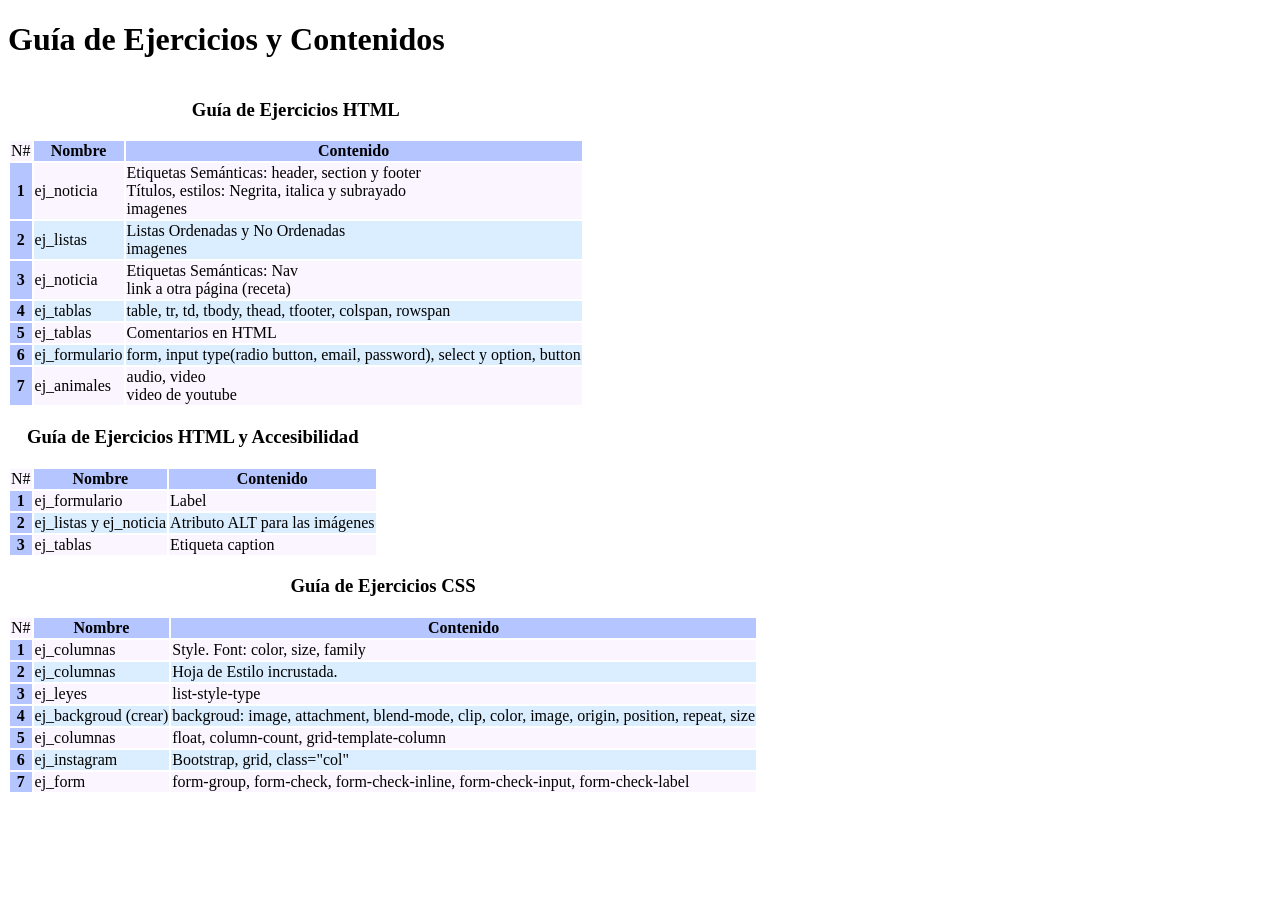
<file: index.html>
<!DOCTYPE html>
<html lang="es">
<head>
    <meta charset="UTF-8">
    <title>Guía de Ejercicios y Contenidos</title>
    <style>
        body{font-family: Calibri; align-self: center}
        table th {background-color: #b4c5ff; }

        table tr:nth-child(odd) {background-color: #faf5ff;}

        table tr:nth-child(even) {background-color: #dbeeff;}
    </style>
</head>
<body>
<h1>Guía de Ejercicios y Contenidos</h1>
<table>
    <caption><h3>Guía de Ejercicios HTML</h3></caption>
    <thead>
    <tr>
        <td>N#</td>
        <th>Nombre</th>
        <th>Contenido</th>
    </tr>
    </thead>
    <tbody>
    <tr>
        <th>1</th>
        <td>ej_noticia</td>
        <td>Etiquetas Semánticas: header, section y footer
            <br> Títulos, estilos: Negrita, italica y subrayado <br> imagenes </td>
    </tr>
    <tr>
        <th>2</th>
        <td>ej_listas</td>
        <td>Listas Ordenadas y No Ordenadas <br> imagenes</td>
    </tr>
    <tr>
        <th>3</th>
        <td>ej_noticia</td>
        <td>Etiquetas Semánticas: Nav <br> link a otra página (receta)</td>
    </tr>
    <tr>
        <th>4</th>
        <td>ej_tablas</td>
        <td>table, tr, td, tbody, thead, tfooter, colspan, rowspan</td>
    </tr>
    <tr>
        <th>5</th>
        <td>ej_tablas</td>
        <td>Comentarios en HTML</td>
    </tr>
    <tr>
        <th>6</th>
        <td>ej_formulario</td>
        <td>form, input type(radio button, email, password), select y option, button</td>
    </tr>

    <tr>
        <th>7</th>
        <td>ej_animales</td>
        <td>audio, video <br>
        video de youtube</td>
    </tr>
    </tbody>
</table>

<table>
    <caption><h3>Guía de Ejercicios HTML y Accesibilidad</h3></caption>
    <thead>
    <tr>
        <td>N#</td>
        <th>Nombre</th>
        <th>Contenido</th>
    </tr>
    </thead>
    <tbody>
    <tr>
        <th>1</th>
        <td>ej_formulario</td>
        <td>Label</td>
    </tr>
    <tr>
        <th>2</th>
        <td>ej_listas y ej_noticia</td>
        <td>Atributo ALT para las imágenes</td>
    </tr>
    <tr>
        <th>3</th>
        <td>ej_tablas</td>
        <td>Etiqueta caption</td>
    </tr>
    </tbody>
</table>

<table>
    <caption><h3>Guía de Ejercicios CSS</h3></caption>
    <thead>
    <tr>
        <td>N#</td>
        <th>Nombre</th>
        <th>Contenido</th>
    </tr>
    </thead>
    <tbody>
    <tr>
        <th>1</th>
        <td>ej_columnas</td>
        <td>Style. Font: color, size, family</td>
    </tr>
    <tr>
        <th>2</th>
        <td>ej_columnas</td>
        <td>Hoja de Estilo incrustada.</td>
    </tr>
    <tr>
        <th>3</th>
        <td>ej_leyes</td>
        <td>list-style-type</td>
    </tr>
    <tr>
        <th>4</th>
        <td>ej_backgroud (crear)</td>
        <td>backgroud: image, attachment, blend-mode, clip, color, image, origin, position, repeat, size</td>
    </tr>
    <tr>
        <th>5</th>
        <td>ej_columnas</td>
        <td>float, column-count, grid-template-column</td>
    </tr>
    <tr>
        <th>6</th>
        <td>ej_instagram</td>
        <td>Bootstrap, grid, class="col"</td>
    </tr>

    <tr>
        <th>7</th>
        <td>ej_form</td>
        <td>form-group, form-check, form-check-inline, form-check-input, form-check-label</td>
    </tr>
    </tbody>
</table>
</body>
</html>
</file>
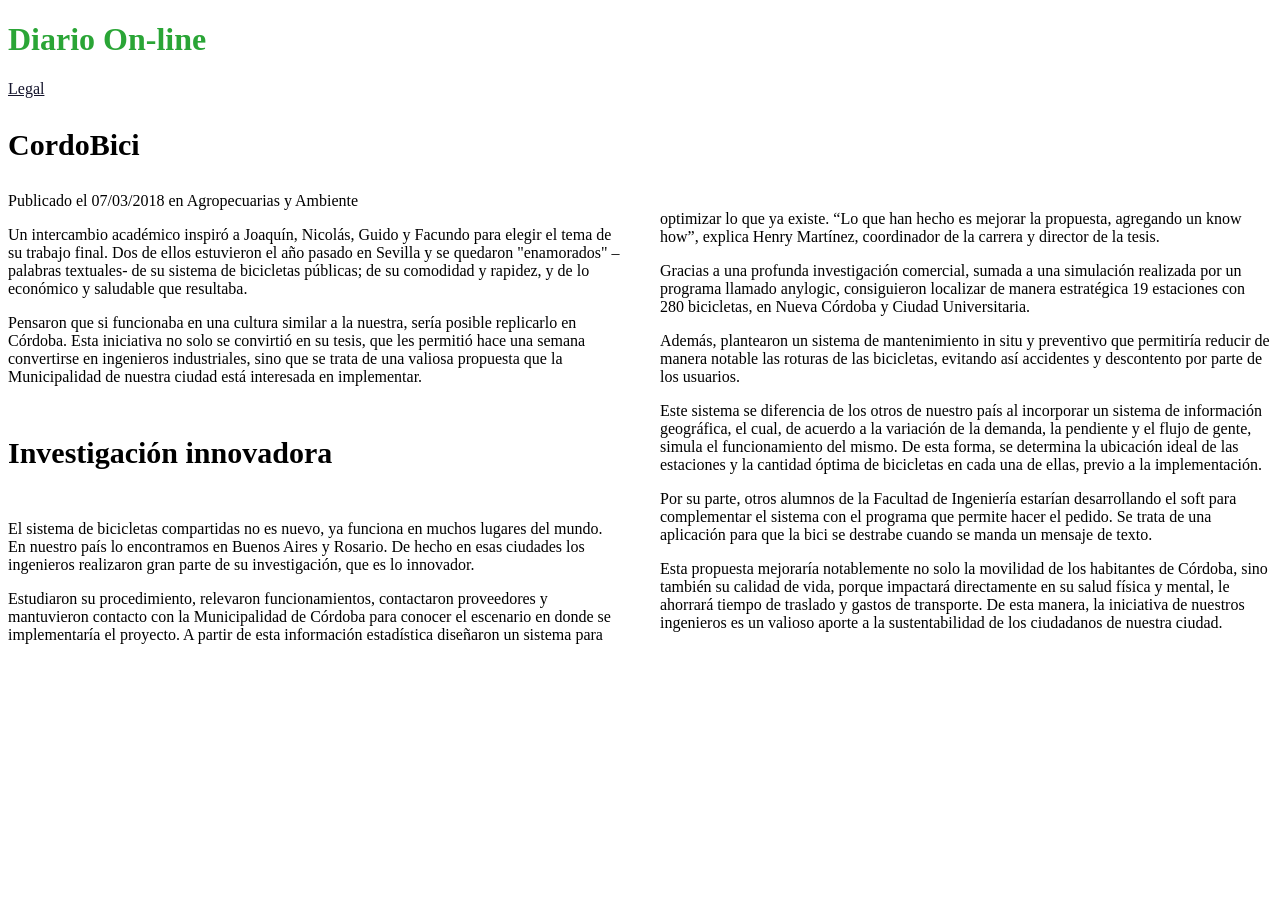
<file: Ejercicios-CSS/ej_columnas.html>
<!DOCTYPE html>
<html lang="es">
<head>
    <meta charset="UTF-8">
    <title>Ejercicio Columnas</title>

    <style>
        #tituloPrincipal{
            color: rgb(42, 165, 54);
        }
        .tituloNoticia{
            font-size: 30px;
        }
        body{
            font-family: tahoma;
        }
        a:link, a:visited{
            color: rgb(19, 19, 43);
        }
        a:hover{
            font-size: 1.4em;
        }
        a.active{
            font-weight: bold;
        }
        a{
            transition: color 1s linear 0.2s;
        }
        article{
            column-count: 2;
            column-gap: 40px;
        }
    </style>
</head>

<body>
<!--Cree los estilos CSS necesarios para que el texto se visualice en 2 columnas-->
<header>
    <h1 id="tituloPrincipal">Diario On-line</h1>
</header>
<a href="ej_leyes.html" target="_blank">Legal</a>
<section>
    <h3 class="tituloNoticia">CordoBici</h3>
    Publicado el 07/03/2018 en Agropecuarias y Ambiente
    <article>
        <div>
            <p>
                Un intercambio académico inspiró a Joaquín, Nicolás, Guido y Facundo para elegir el tema de su trabajo final.
                Dos de ellos estuvieron el año pasado en Sevilla y se quedaron "enamorados" –palabras textuales- de su
                sistema de bicicletas públicas; de su comodidad y rapidez, y de lo económico y saludable que resultaba.
            </p>

            <p>
                Pensaron que si funcionaba en una cultura similar a la nuestra, sería posible replicarlo en Córdoba.
                Esta iniciativa no solo se convirtió en su tesis, que les permitió hace una semana convertirse en ingenieros
                industriales, sino que se trata de una valiosa propuesta que la Municipalidad de nuestra ciudad está
                interesada en implementar.
            </p>

            <h5 class="tituloNoticia">Investigación innovadora</h5>

            <p>
                El sistema de bicicletas compartidas no es nuevo, ya funciona en muchos lugares del mundo. En nuestro país
                lo encontramos en Buenos Aires y Rosario. De hecho en esas ciudades los ingenieros realizaron gran parte de
                su investigación, que es lo innovador.
            </p>

            <p>
                Estudiaron su procedimiento, relevaron funcionamientos, contactaron proveedores y mantuvieron contacto con
                la Municipalidad de Córdoba para conocer el escenario en donde se implementaría el proyecto.  A partir de
                esta información estadística diseñaron un sistema para optimizar lo que ya existe. “Lo que han hecho es
                mejorar la propuesta, agregando un know how”, explica Henry Martínez, coordinador de la carrera y director
                de la tesis.
            </p>
        </div>
        <div class="grid-item">
            <p>
                Gracias a una profunda investigación comercial, sumada a una simulación realizada por un programa llamado
                anylogic, consiguieron localizar de manera estratégica 19 estaciones con 280 bicicletas, en Nueva Córdoba y
                Ciudad Universitaria.
            </p>

            <p>
                Además, plantearon un sistema de mantenimiento in situ y preventivo que permitiría reducir de manera notable
                las roturas de las bicicletas, evitando así accidentes y descontento por parte de los usuarios.
            </p>

            <p>
                Este sistema se diferencia de los otros de nuestro país al incorporar un sistema de información geográfica,
                el cual, de acuerdo a la variación de la demanda, la pendiente y el flujo de gente, simula el funcionamiento
                del mismo. De esta forma, se determina la ubicación ideal de las estaciones y la cantidad óptima de
                bicicletas en cada una de ellas, previo a la implementación.
            </p>

            <p>
                Por su parte, otros alumnos de la Facultad de Ingeniería estarían desarrollando el soft para complementar
                el sistema con el programa que permite hacer el pedido.  Se trata de una aplicación para que la bici se
                destrabe cuando se manda un mensaje de texto.
            </p>

            <p>
                Esta propuesta mejoraría notablemente no solo la movilidad de los habitantes de Córdoba, sino también su
                calidad de vida, porque impactará directamente en su salud física y mental, le ahorrará tiempo de traslado
                y gastos de transporte. De esta manera, la iniciativa de nuestros ingenieros es un valioso aporte a la
                sustentabilidad de los ciudadanos de nuestra ciudad.
            </p>
        </div>
    </article>
</section>

</body>
</html>
</file>
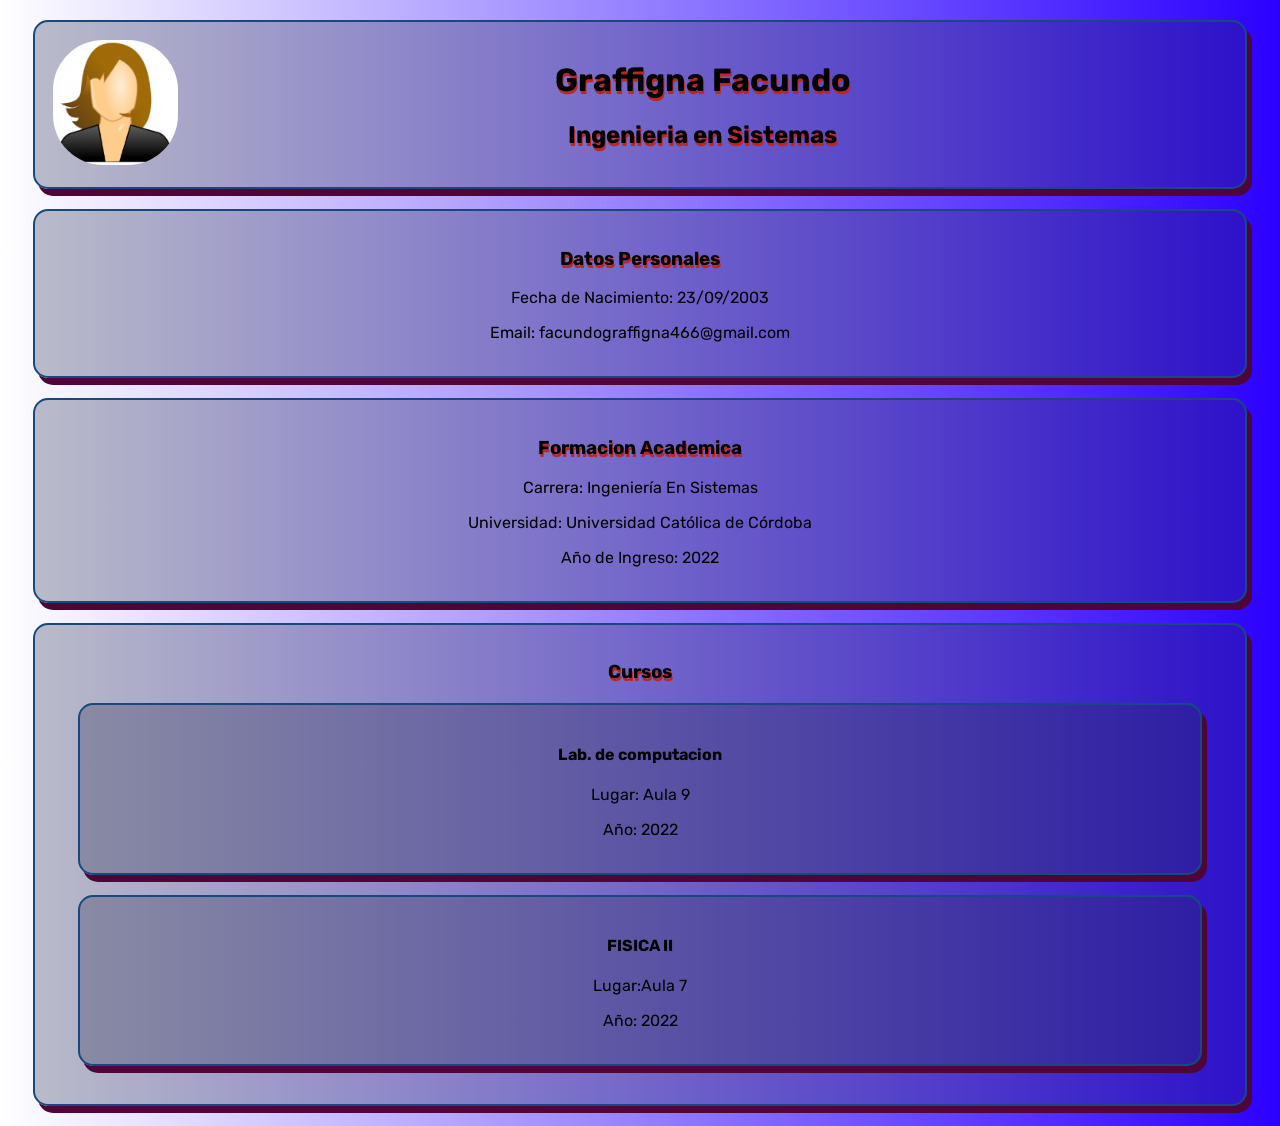
<file: Ejercicios-CSS/ej_cv.html>
<!DOCTYPE html>
<html lang="es">
<head>
    <meta charset="UTF-8">
    <title>CV Nombre Apellido</title>
    <link rel="preconnect" href="https://fonts.googleapis.com">
    <link rel="preconnect" href="https://fonts.gstatic.com" crossorigin>
    <link href="https://fonts.googleapis.com/css2?family=Rubik&display=swap" rel="stylesheet">
    <link rel="shortcut icon" href="imagenes/satoshito89_03.png">
    <link rel="stylesheet" href="styleCV.css" type="text/css">
</head>
<body class="cuerpoPagina">

<div>
    <img src="imagenes/icono_usuario.jpg" id="foto">
    <h1>Graffigna Facundo</h1>
    <h2>Ingenieria en Sistemas</h2>
</div>

<div>
    <h3>Datos Personales</h3>
    <p><span>Fecha de Nacimiento:</span> 23/09/2003</p>
    <p><span>Email:</span> facundograffigna466@gmail.com</p>
</div>

<div>
    <h3>Formacion Academica</h3>
    <p><span>Carrera:</span> Ingeniería En Sistemas</p>
    <p><span>Universidad:</span> Universidad Católica de Córdoba</p>
    <p><span>Año de Ingreso:</span> 2022</p>
</div>

<div>
    <h3>Cursos</h3>

    <div>
        <h4>Lab. de computacion</h4>
        <p><span>Lugar:</span> Aula 9</p>
        <p><span>Año:</span> 2022 </p>
    </div>

    <div>
        <h4>FISICA II</h4>
        <p><span>Lugar:</span>Aula 7</p>
        <p><span>Año:</span> 2022</p>
    </div>
</div>
</body>
</html>
</file>
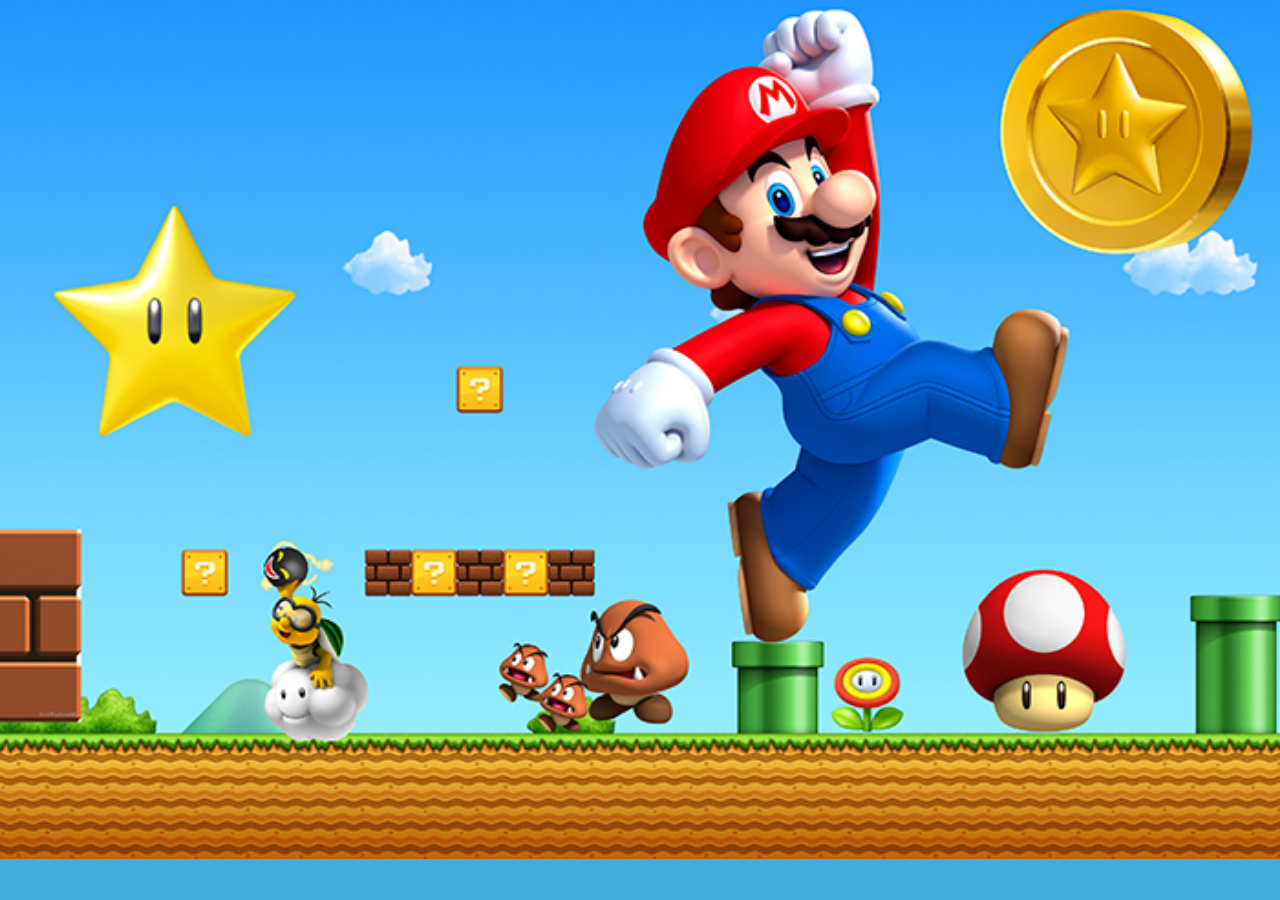
<file: Ejercicios-CSS/ej_fondo.html>
<!DOCTYPE html>
<html lang="es">
<head>
    <meta charset="UTF-8">
    <title>MARIO BROS</title>
    <style>
        body{
            background-color: rgb(63, 173, 224);
            background-image: url("imagenes/fondo_mario.jpg");
            background-repeat: no-repeat;
            background-size: cover;
            background-attachment: scroll;
        }
    </style>
</head>
<body>
    
</body>
</html>
</file>
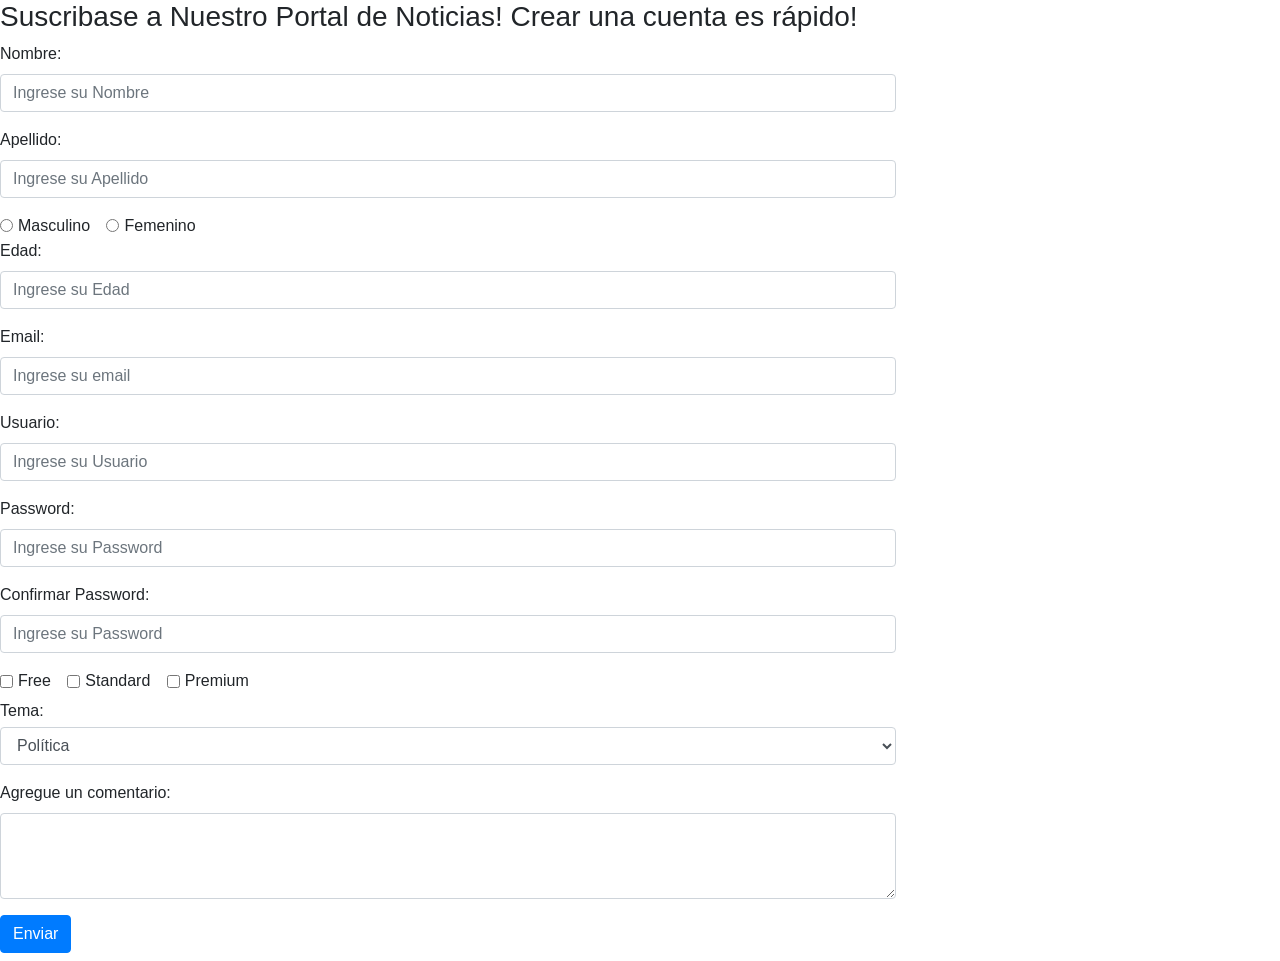
<file: Ejercicios-CSS/ej_formulario.html>
<!DOCTYPE html>
<html lang="es">
<head>
    <meta charset="UTF-8">
    <title>Ejercicio Formulario</title>
    <link rel="stylesheet" href="https://stackpath.bootstrapcdn.com/bootstrap/4.1.3/css/bootstrap.min.css" integrity="sha384-MCw98/SFnGE8fJT3GXwEOngsV7Zt27NXFoaoApmYm81iuXoPkFOJwJ8ERdknLPMO" crossorigin="anonymous">

    <script src="https://code.jquery.com/jquery-3.3.1.slim.min.js" integrity="sha384-q8i/X+965DzO0rT7abK41JStQIAqVgRVzpbzo5smXKp4YfRvH+8abtTE1Pi6jizo" crossorigin="anonymous"></script>
    <script src="https://cdnjs.cloudflare.com/ajax/libs/popper.js/1.14.3/umd/popper.min.js" integrity="sha384-ZMP7rVo3mIykV+2+9J3UJ46jBk0WLaUAdn689aCwoqbBJiSnjAK/l8WvCWPIPm49" crossorigin="anonymous"></script>
    <script src="https://stackpath.bootstrapcdn.com/bootstrap/4.1.3/js/bootstrap.min.js" integrity="sha384-ChfqqxuZUCnJSK3+MXmPNIyE6ZbWh2IMqE241rYiqJxyMiZ6OW/JmZQ5stwEULTy" crossorigin="anonymous"></script>

    <style>
        form{
            width: 70%;
        }
    </style>
</head>
<body>
<h3>Suscribase a Nuestro Portal de Noticias! Crear una cuenta es rápido!</h3>
<div>
    <form>
        <div class="form-group">
            <label for="input_nombre">Nombre:</label>
            <input type="text" class="form-control" id="input_nombre" aria-describedby="nombre" placeholder="Ingrese su Nombre">
        </div>
        <div class="form-group">
            <label for="input_apellido">Apellido:</label>
            <input type="text" class="form-control" id="input_apellido" aria-describedby="apellido" placeholder="Ingrese su Apellido">
        </div>

        <div class="form-check form-check-inline">
            <input class="form-check-input" type="radio" name="radioButton_sexo" id="sexoM" value="masculino">
            <label class="form-check-label" for="sexoM">Masculino</label>
        </div>
        <div class="form-check form-check-inline">
            <input class="form-check-input" type="radio" name="radioButton_sexo" id="sexoF" value="femenino">
            <label class="form-check-label" for="sexoF">Femenino</label>
        </div>

        <div class="form-group">
            <label for="input_edad">Edad:</label>
            <input type="text" class="form-control" id="input_edad" aria-describedby="edad" placeholder="Ingrese su Edad">
        </div>

        <div class="form-group">
            <label for="input_nombre">Email:</label>
            <input type="email" class="form-control" id="input_email" aria-describedby="email" placeholder="Ingrese su email">
        </div>

        <div class="form-group">
            <label for="input_usuario">Usuario:</label>
            <input type="text" class="form-control" id="input_usuario" aria-describedby="usuario" placeholder="Ingrese su Usuario">
        </div>
        <div class="form-group">
            <label for="input_password">Password:</label>
            <input type="password" class="form-control" id="input_password" aria-describedby="password" placeholder="Ingrese su Password">
        </div>
        <div class="form-group">
            <label for="input_conf-password">Confirmar Password:</label>
            <input type="password" class="form-control" id="input_conf-password" aria-describedby="confirmar password" placeholder="Ingrese su Password">
        </div>

        <div class="form-check form-check-inline">
            <input class="form-check-input" type="checkbox" id="chk_free" value="free">
            <label class="form-check-label" for="chk_free">Free</label>
        </div>
        <div class="form-check form-check-inline">
            <input class="form-check-input" type="checkbox" id="chk_standard" value="standard">
            <label class="form-check-label" for="chk_standard">Standard</label>
        </div>
        <div class="form-check form-check-inline">
            <input class="form-check-input" type="checkbox" id="chk_premium" value="premium">
            <label class="form-check-label" for="chk_premium">Premium</label>
        </div>

        <div class="form-group">
            <label class="my-1 mr-2" for="input_tema">Tema:</label>
            <select class="form-control" id="input_tema">
                <option>Política</option>
                <option>Negocios</option>
                <option>Tecnología</option>
                <option>Salud</option>
            </select>
        </div>

        <div class="form-group">
            <label for="textarea_comentario">Agregue un comentario:</label>
            <textarea class="form-control" id="textarea_comentario" rows="3"></textarea>
        </div>

        <button type="submit" class="btn btn-primary mb-2">Enviar</button>
    </form>
</div>
</body>
</html>
</file>
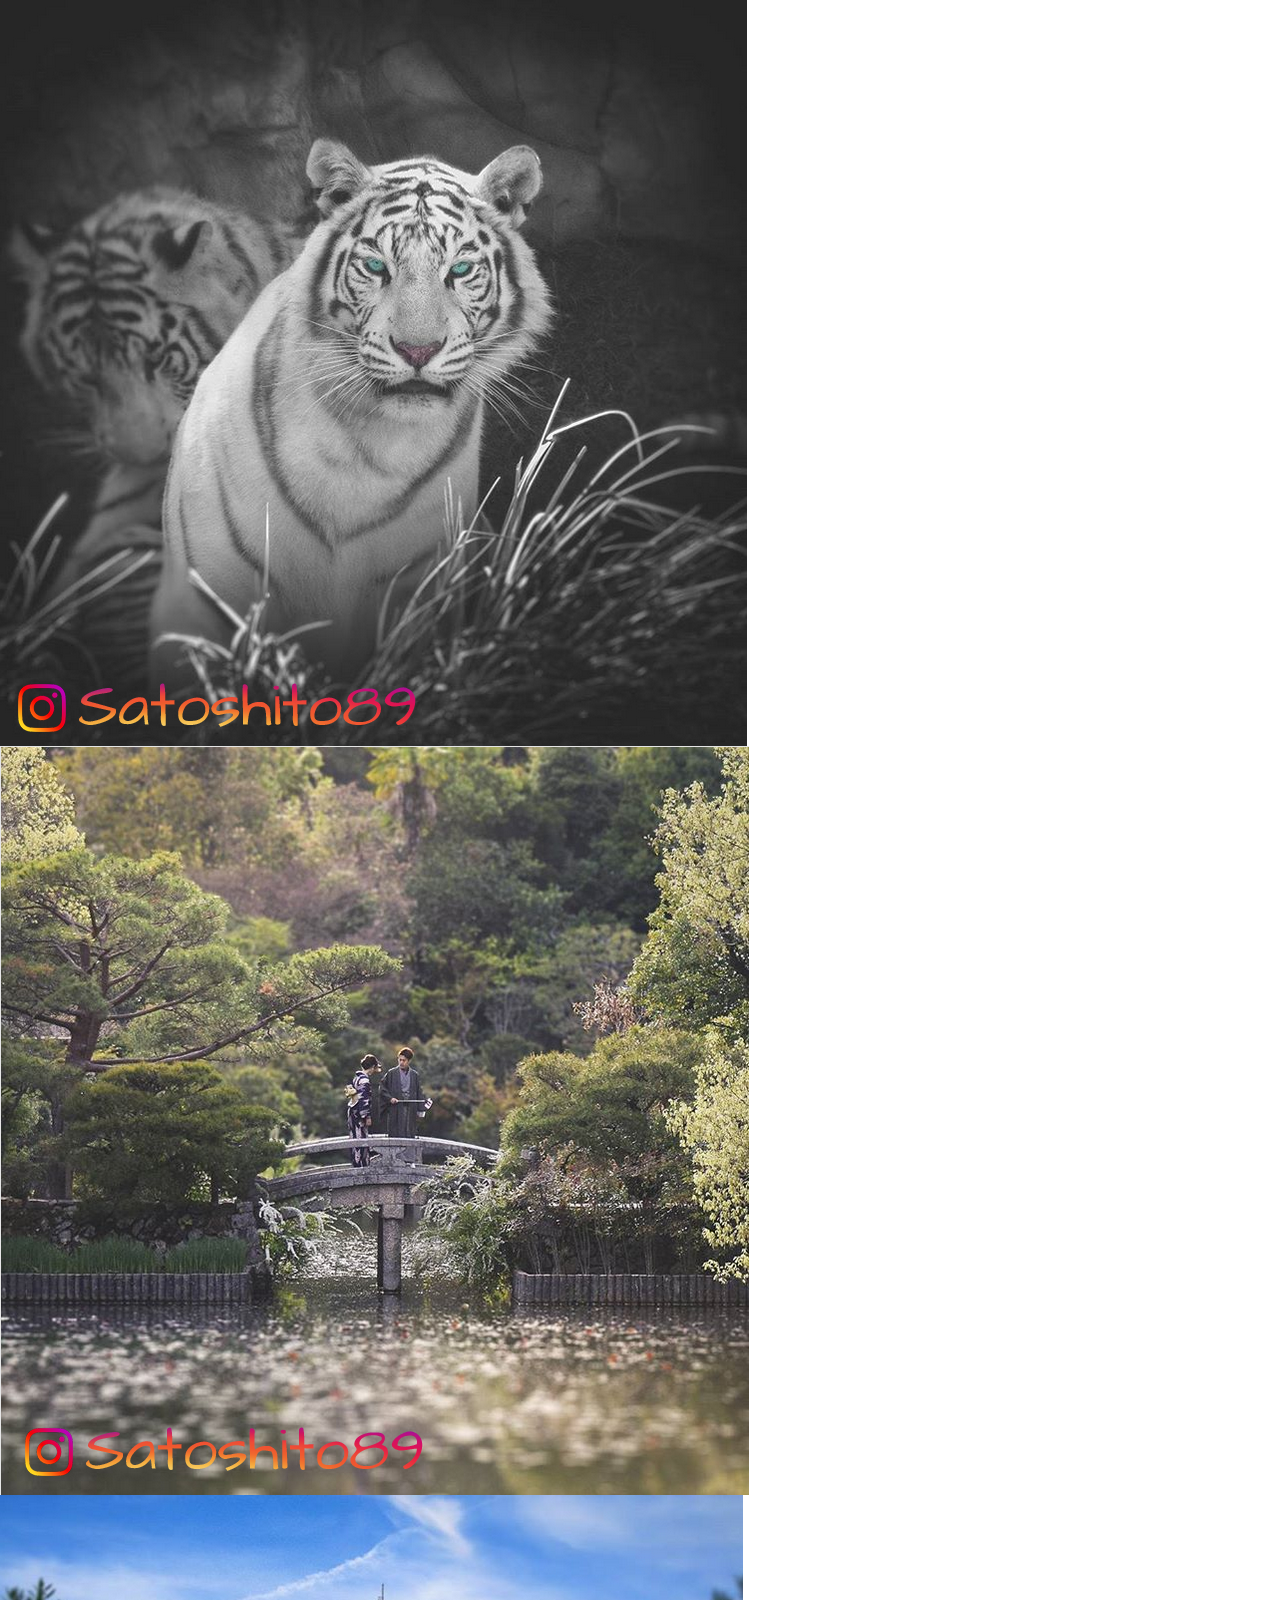
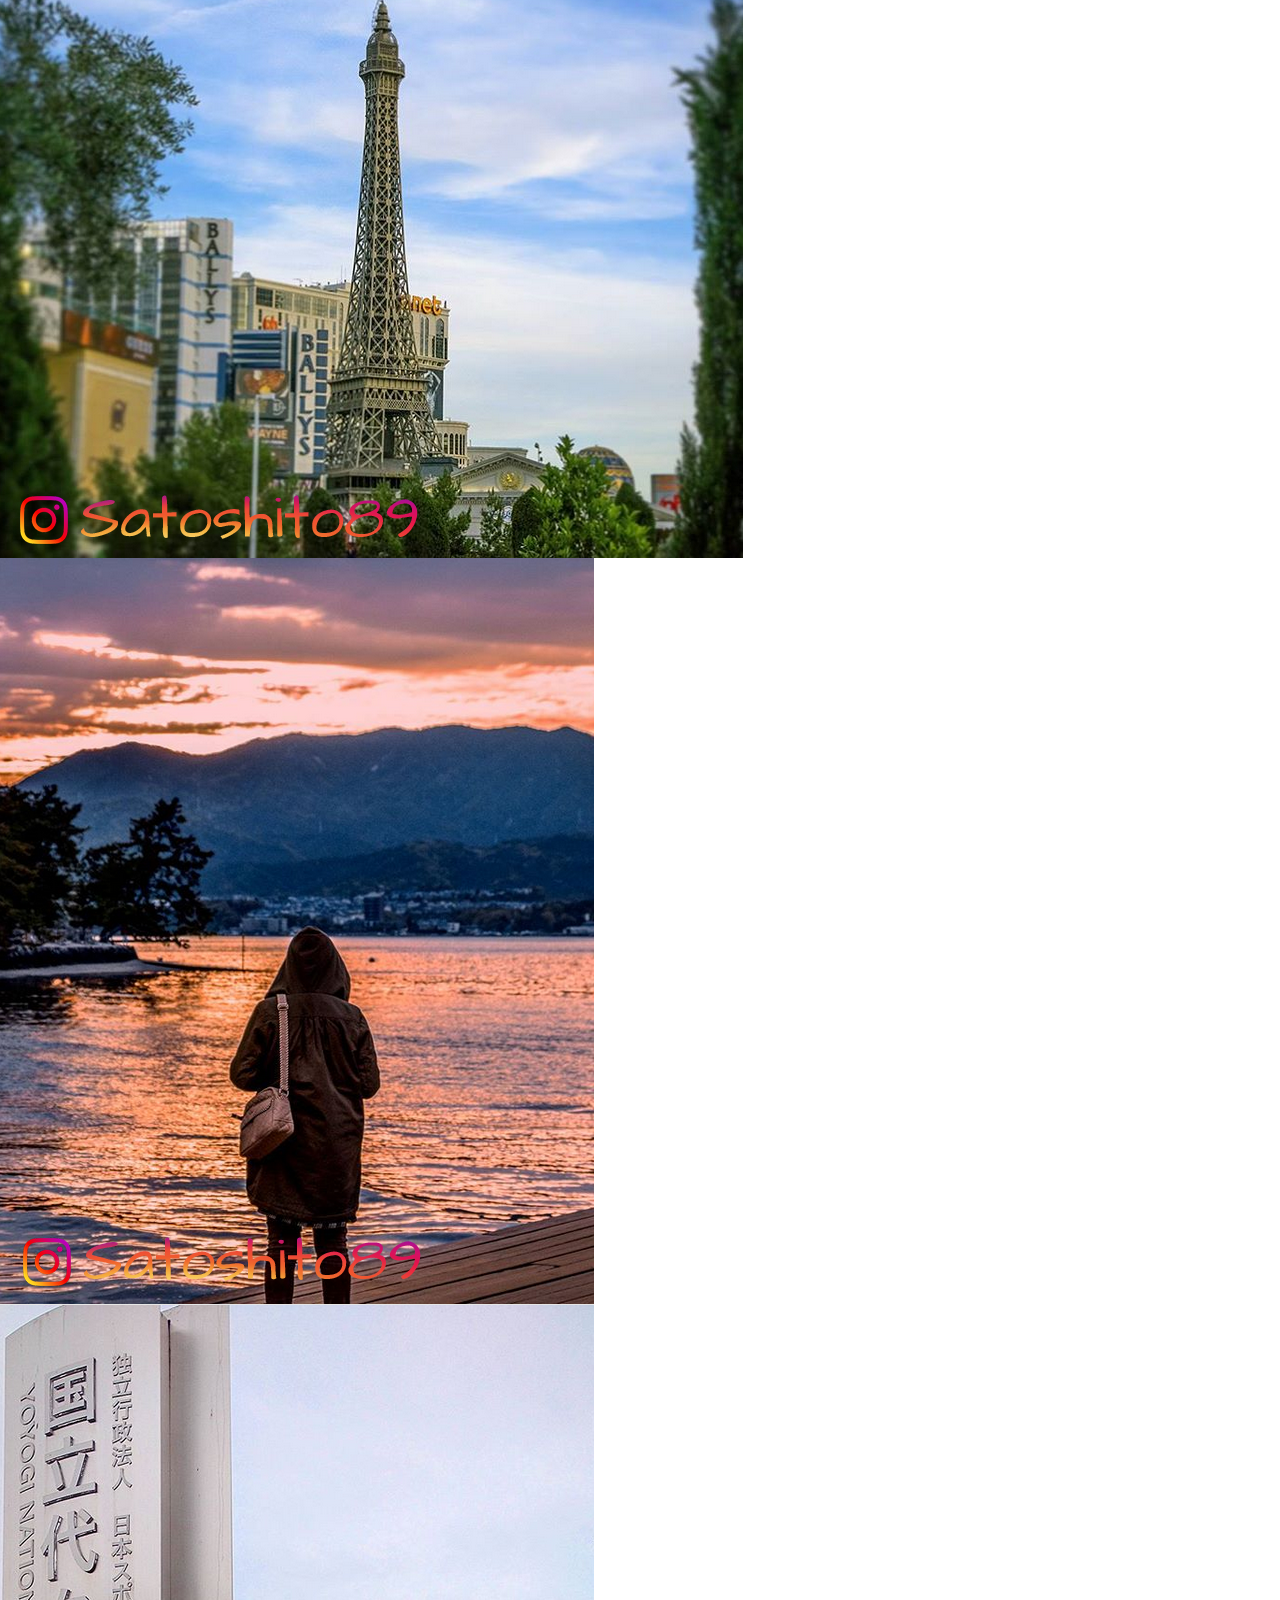
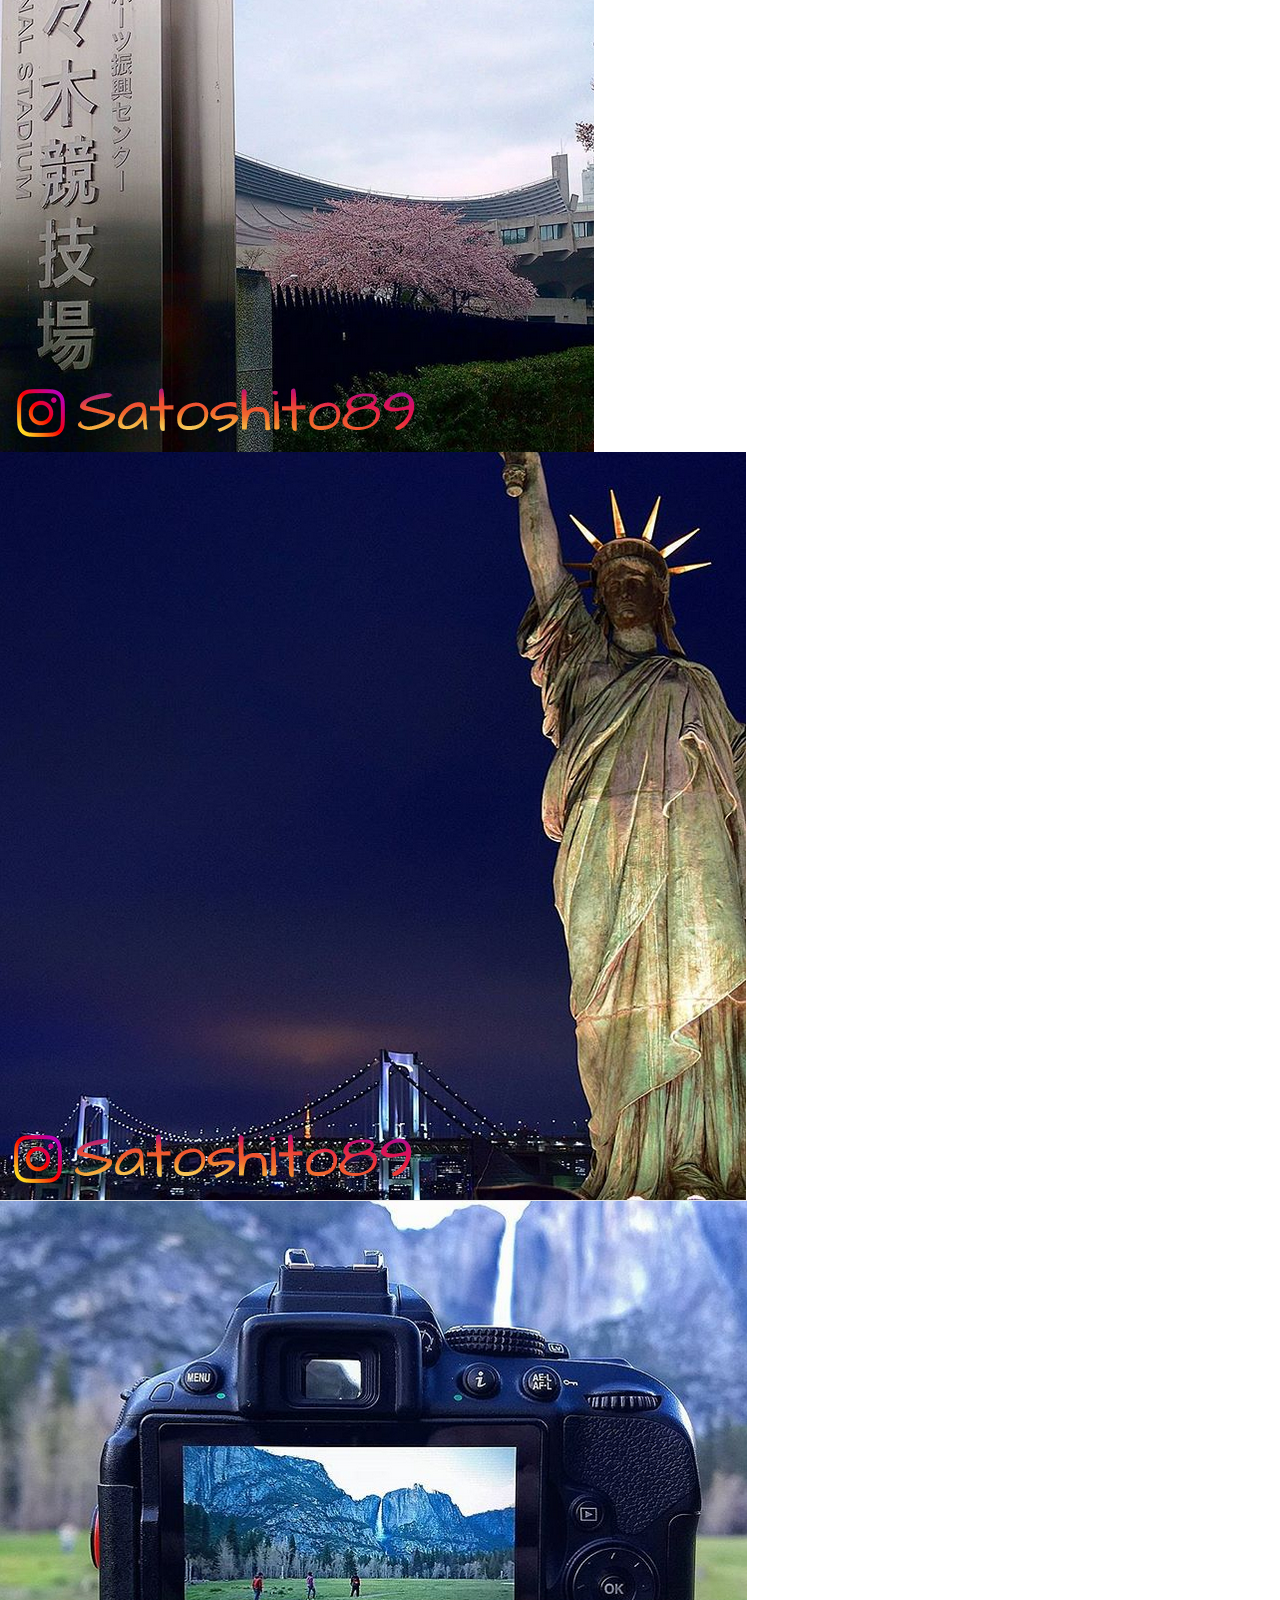
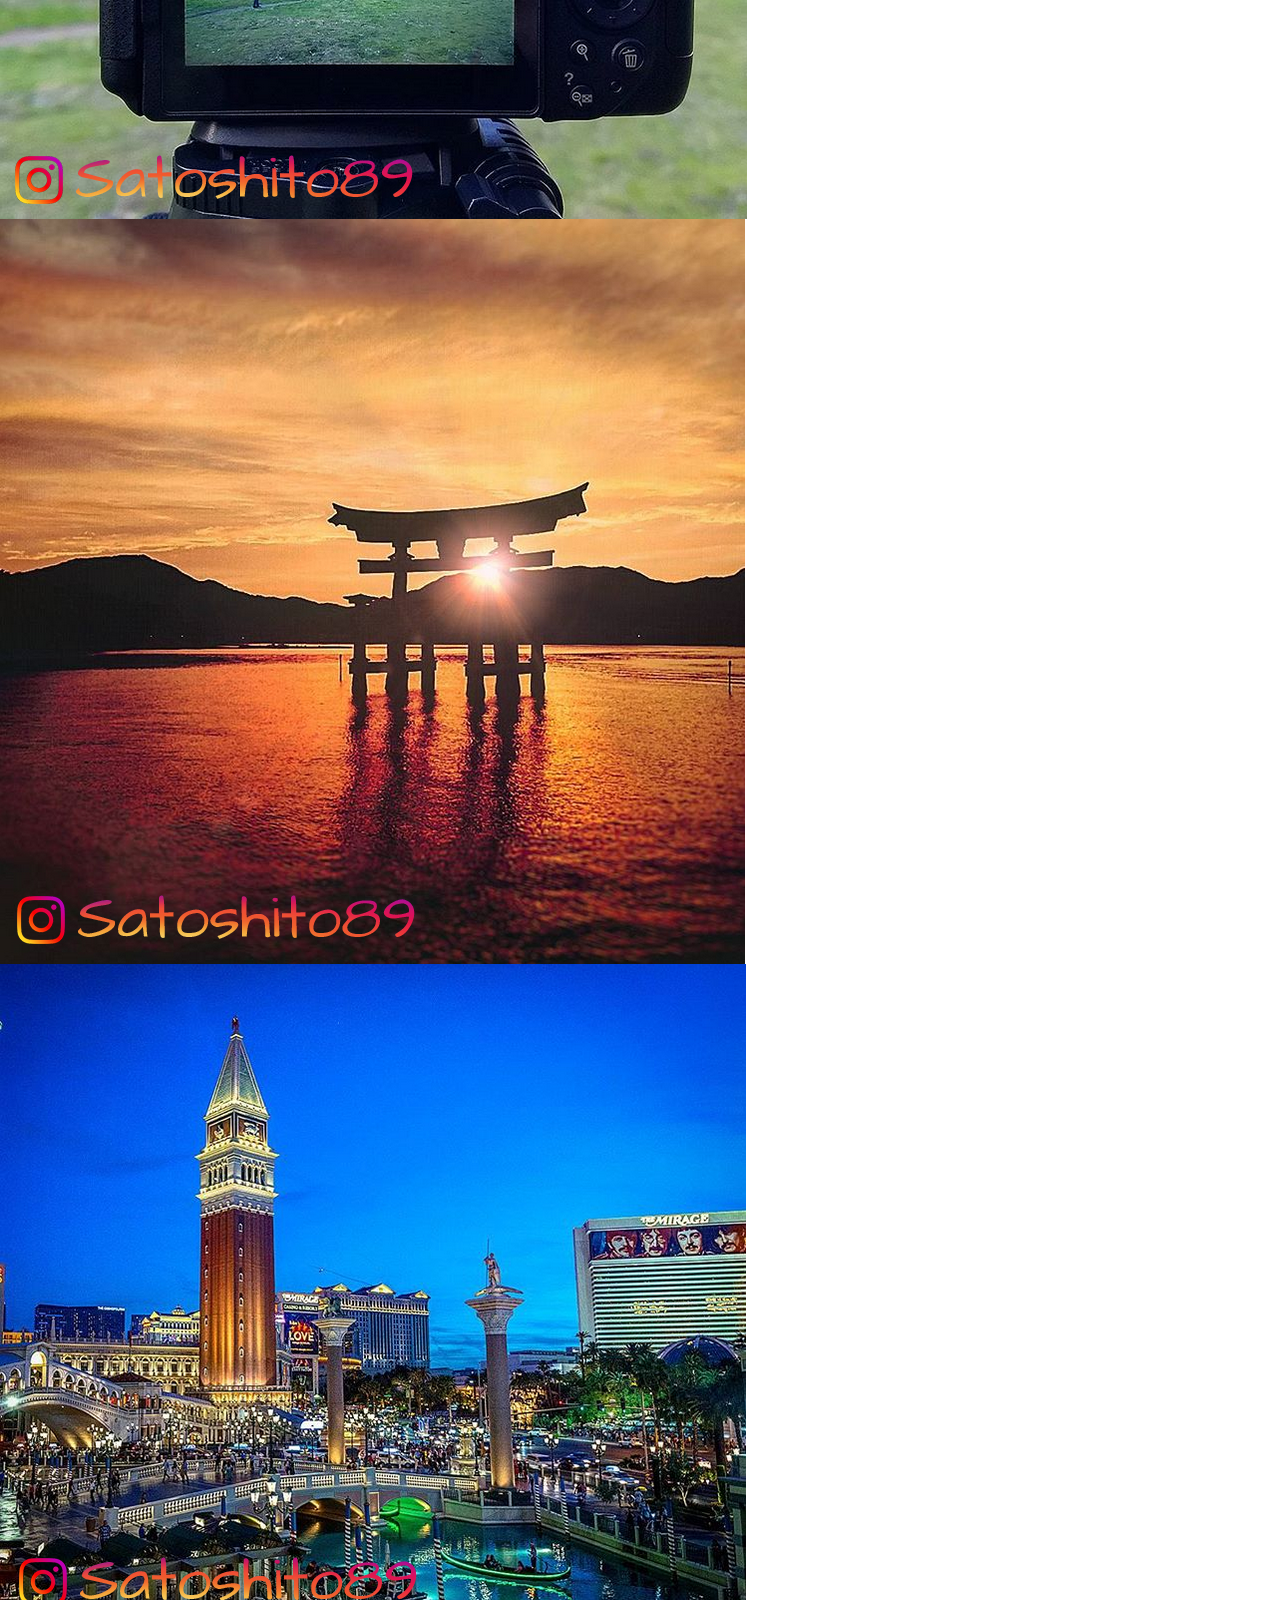
<file: Ejercicios-CSS/ej_instagram.html>
<!DOCTYPE html>
<html lang="en">
<head>
    <meta charset="UTF-8">
    <title>Instagram</title>
    <link href="https://cdn.jsdelivr.net/npm/bootstrap@5.2.0-beta1/dist/css/bootstrap.min.css" rel="stylesheet" integrity="sha384-0evHe/X+R7YkIZDRvuzKMRqM+OrBnVFBL6DOitfPri4tjfHxaWutUpFmBp4vmVor" crossorigin="anonymous">
    <script src="https://cdn.jsdelivr.net/npm/bootstrap@5.2.0-beta1/dist/js/bootstrap.bundle.min.js" integrity="sha384-pprn3073KE6tl6bjs2QrFaJGz5/SUsLqktiwsUTF55Jfv3qYSDhgCecCxMW52nD2" crossorigin="anonymous"></script>
    </head>
<body>

<div>
    <div>
        <img src="imagenes/satoshito89_01.png">
    </div>
    <div>
        <img src="imagenes/satoshito89_02.png">
    </div>
    <div>
        <img src="imagenes/satoshito89_03.png">
    </div>
</div>

<div>
    <div>
        <img src="imagenes/satoshito89_04.png">
    </div>
    <div>
        <img src="imagenes/satoshito89_05.png">
    </div>
    <div>
        <img src="imagenes/satoshito89_06.png">
    </div>
</div>

<div>
    <div>
        <img src="imagenes/satoshito89_07.png">
    </div>
    <div>
        <img src="imagenes/satoshito89_08.png">
    </div>
    <div>
        <img src="imagenes/satoshito89_09.png">
    </div>
</div>
</body>
</html>
</file>
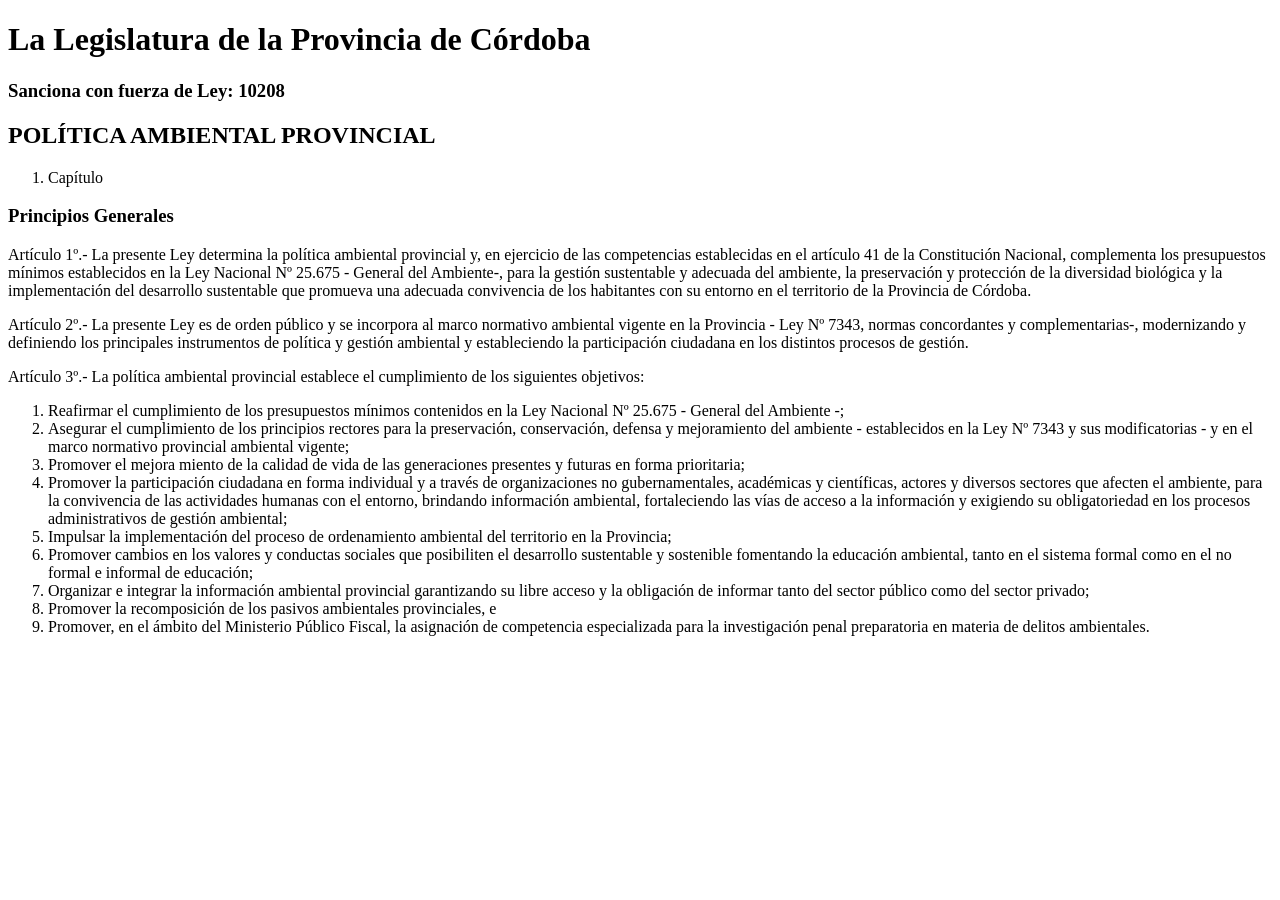
<file: Ejercicios-CSS/ej_leyes.html>
<!DOCTYPE html>
<html lang="en">
<head>
    <meta charset="UTF-8">
    <title>Ley 10.208 - Política Ambiental Provincial</title>
</head>
<body>
<h1>La Legislatura de la Provincia de Córdoba</h1>
<h3>Sanciona con fuerza de Ley: 10208</h3>
<h2>POLÍTICA AMBIENTAL PROVINCIAL</h2>

<ol class="titulo">
    <li>Capítulo</li>
</ol>

<h3>Principios Generales</h3>
<p><span>Artículo 1º.-</span> La  presente  Ley  determina  la  política  ambiental  provincial  y,  en
    ejercicio de las competencias establecidas en el artículo 41 de la
    Constitución  Nacional,  complementa  los  presupuestos  mínimos establecidos en la Ley Nacional Nº 25.675 -
    General del Ambiente-, para  la  gestión  sustentable  y  adecuada  del  ambiente, la  preservación  y
    protección  de  la  diversidad  biológica  y  la implementación  del  desarrollo  sustentable  que  promueva  una
    adecuada  convivencia  de  los  habitantes  con  su  entorno  en  el territorio de la Provincia de Córdoba.
</p>
<p>
    <span>Artículo 2º.-</span> La  presente  Ley  es  de  orden  público  y  se  incorpora  al  marco
    normativo  ambiental  vigente  en  la  Provincia - Ley  Nº 7343, normas   concordantes   y   complementarias-,
    modernizando   y definiendo  los  principales  instrumentos  de  política  y  gestión
    ambiental  y  estableciendo  la  participación  ciudadana en  los distintos procesos de gestión.
</p>
<p>
    <span>Artículo 3º.-</span> La política ambiental provincial establece el cumplimiento de los
    siguientes objetivos:
<ol class="subitems">
    <li>Reafirmar   el   cumplimiento   de   los   presupuestos   mínimos contenidos   en   la   Ley   Nacional   Nº 25.675
        - General   del Ambiente -;</li>
    <li>
        Asegurar  el  cumplimiento  de  los  principios  rectores  para  la preservación,   conservación,   defensa   y
        mejoramiento   del ambiente - establecidos en la Ley Nº 7343 y sus modificatorias -
        y en el marco normativo provincial ambiental vigente;
    </li>
    <li>
        Promover  el  mejora miento  de  la  calidad  de  vida  de  las generaciones presentes y futuras en forma prioritaria;
    </li>
    <li>
        Promover la participación ciudadana en forma individual y a través  de  organizaciones  no  gubernamentales,
        académicas  y científicas,   actores   y   diversos   sectores   que   afecten   el ambiente, para la convivencia
        de las actividades humanas con el  entorno,  brindando  información  ambiental,  fortaleciendo las vías de acceso
        a la información y exigiendo su obligatoriedad  en  los  procesos  administrativos  de  gestión ambiental;
    </li>
    <li>
        Impulsar  la  implementación  del  proceso  de  ordenamiento ambiental del territorio en la Provincia;
    </li>
    <li>
        Promover  cambios  en  los  valores  y  conductas  sociales  que
        posibiliten el desarrollo sustentable y sostenible fomentando la
        educación ambiental, tanto en el sistema formal como en el no formal e informal de educación;
    </li>
    <li>
        Organizar  e  integrar  la  información  ambiental  provincial
        garantizando su libre acceso y la obligación de informar tanto del sector público como del sector privado;
    </li>
    <li>
        Promover   la   recomposición   de   los   pasivos   ambientales provinciales, e
    </li>
    <li>
        Promover, en  el  ámbito  del  Ministerio  Público  Fiscal, la asignación de competencia especializada
        para la investigación   penal   preparatoria   en   materia   de   delitos ambientales.
    </li>
</ol>
</p>
</body>
</html>
</file>
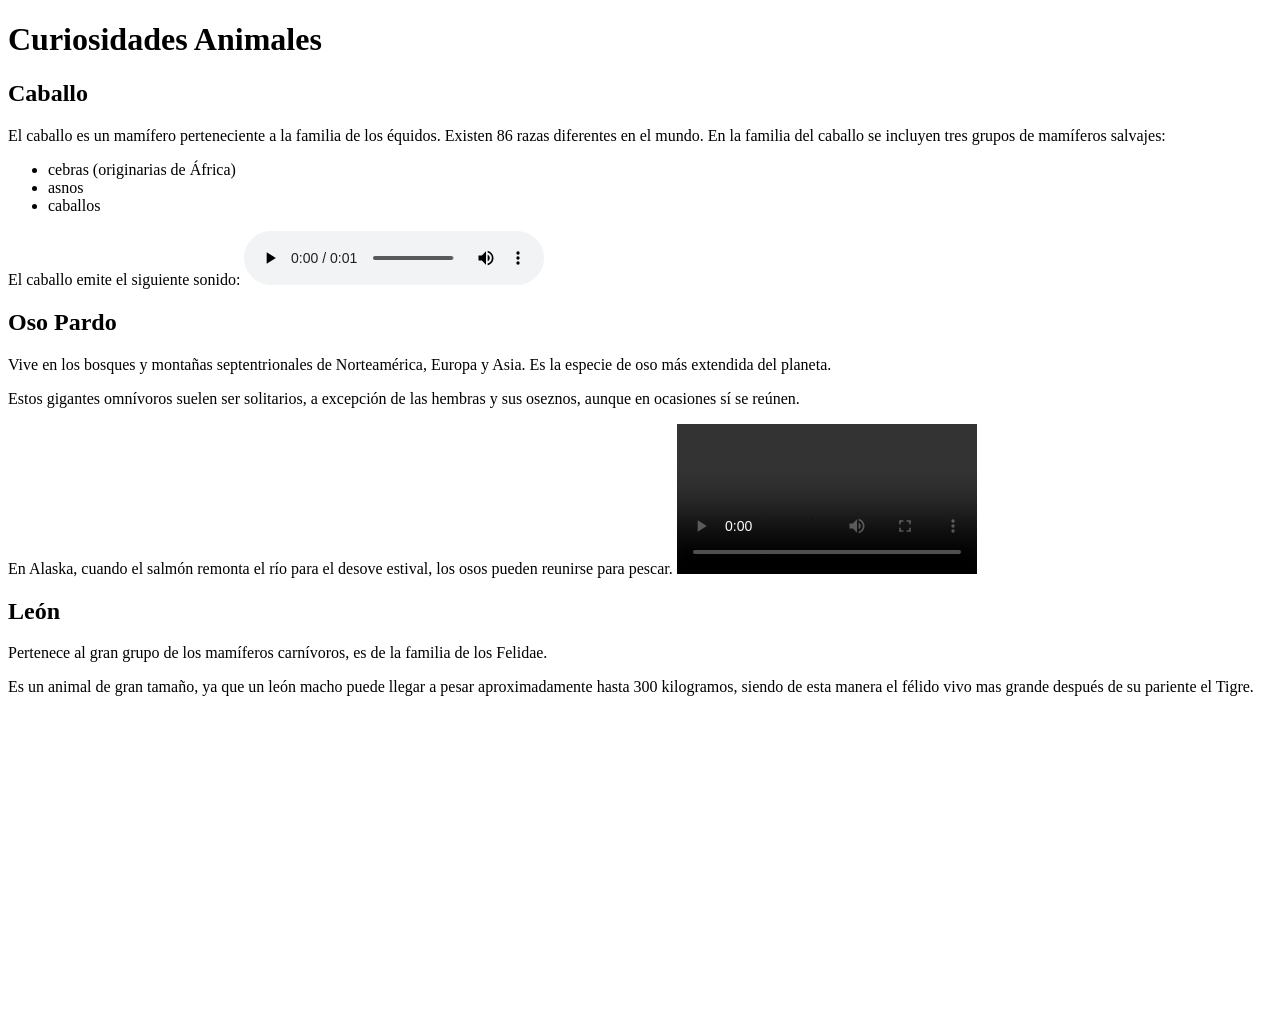
<file: Ejercicios-HTML/ej_animales.html>
<!DOCTYPE html>
<html lang="en">
<head>
    <meta charset="UTF-8">
    <title>Ej_Animales</title>
</head>
<body>
<header><h1>Curiosidades Animales</h1></header>
<div>
    <h2>Caballo</h2>
    <p>El caballo es un mamífero perteneciente a la familia de los équidos. Existen 86 razas diferentes en el mundo.
        En la familia del caballo se incluyen tres grupos de mamíferos salvajes:
    <ul>
        <li>cebras (originarias de África)</li>
        <li>asnos </li>
        <li>caballos </li>
    </ul>
    </p>
    <p>
        El caballo emite el siguiente sonido:
        <!--Insertar audio de la carpeta resources-->
        <audio src="resources/horse.ogg" controls>
            Tu navegador no puede renderizar este elemento de audio
        </audio>
    </p>
</div>

<div>
    <h2>Oso Pardo</h2>
    <p>
        Vive en los bosques y montañas septentrionales de Norteamérica, Europa y Asia.
        Es la especie de oso más extendida del planeta.
    </p>
    <p>
        Estos gigantes omnívoros suelen ser solitarios, a excepción de las hembras y sus oseznos,
        aunque en ocasiones sí se reúnen.
    </p>
    <p>
        En Alaska, cuando el salmón remonta el río para el desove estival, los osos pueden reunirse para pescar.
        <!--Insertar Video de osos pescando ubicado en la carpeta de resources-->
        <video src="resources/movie.mp4" controls>
            Tu navegador no puede renderizar el elemento de video
        </video>
    </p>
</div>
<div>
    <h2>León</h2>
    <p>
        Pertenece al gran grupo de los mamíferos carnívoros, es de la familia de los Felidae.
    </p>
    <p>
        Es un animal de gran tamaño, ya que un león macho puede llegar a pesar aproximadamente hasta 300 kilogramos,
        siendo de esta manera el félido vivo mas grande después de su pariente el Tigre.
    </p>
    <!--Insertar video de youtube sobre leones-->
    <iframe width="500" height="300" src="https://www.youtube.com/embed/bz322_df2ZI" title="YouTube video player" frameborder="0" allow="accelerometer; autoplay; clipboard-write; encrypted-media; gyroscope; picture-in-picture; web-share" allowfullscreen></iframe>
</div>
</body>
</html>
</file>
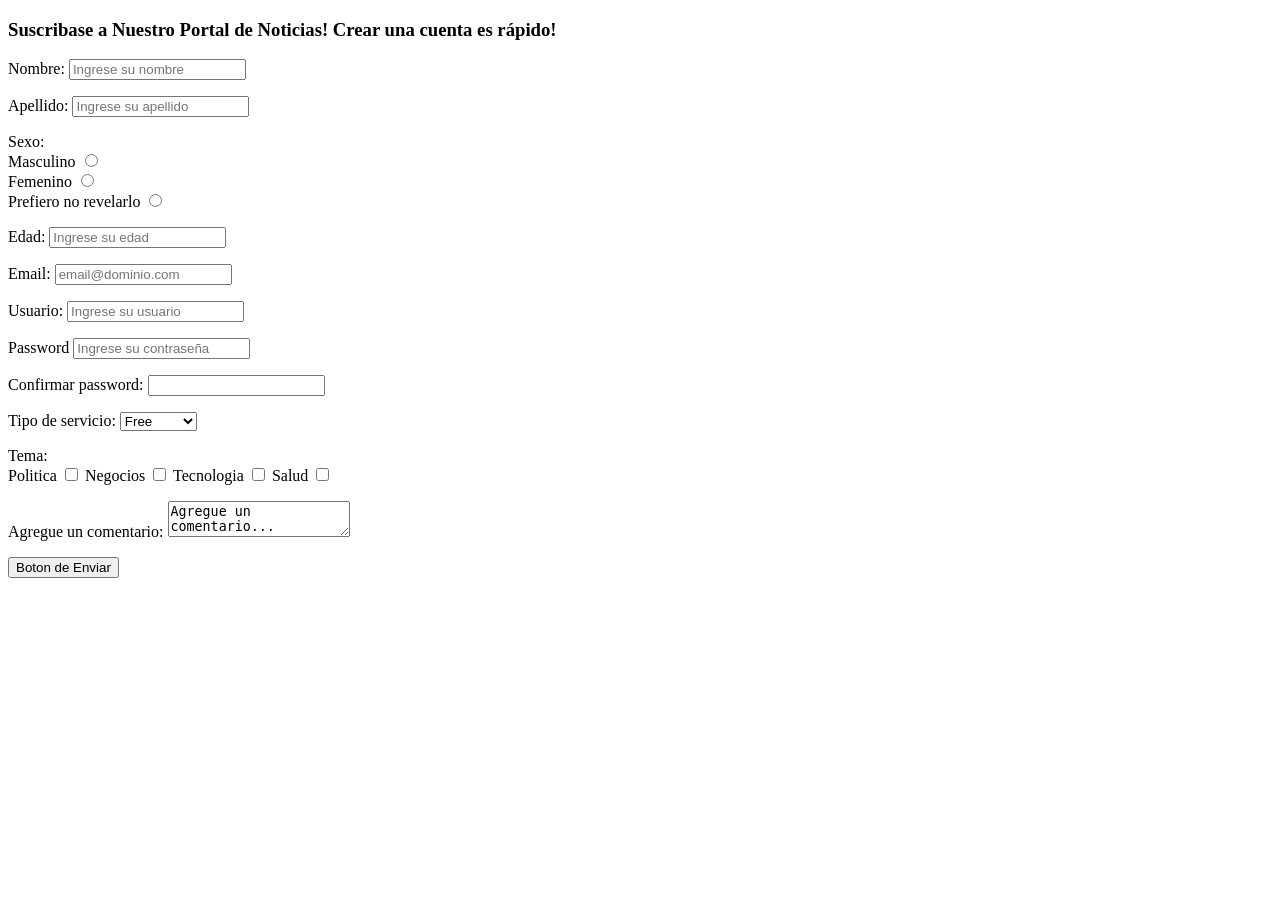
<file: Ejercicios-HTML/ej_formulario.html>
<!DOCTYPE html>
<html lang="en">
<head>
    <meta charset="UTF-8">
    <title>Ej_Formulario</title>
    <style>
        form {
            display: block;
            margin-top: 0em;
        }
    </style>
</head>
<body>
<!--Cree un Formulario con los campos que se proponen a continuacion-->
<!--Agregue el atributo legend-->

<h3>Suscribase a Nuestro Portal de Noticias! Crear una cuenta es rápido!</h3>
<form name="formularioSuscripcion">
<p>
    <label for="nombre">Nombre:</label>
    <input type="text"  name="nombre" placeholder="Ingrese su nombre" required>
</p>

<p>
    <label for="apellido">Apellido:</label>
    <input type="text"  name="apellido" placeholder="Ingrese su apellido" required>  
</p>

<p>
    Sexo: <br>
    <label for="masculino">Masculino</label>
    <input type="radio" name="genero" value="masculino" required> <br>
    <label for="femenino">Femenino</label>
    <input type="radio" name="genero" value="femenino" required> <br>
    <label for="NoRev">Prefiero no revelarlo</label>
    <input type="radio" name="genero" value="NoRev" required>
</p>

<p>
    <label for="edad">Edad:</label>
    <input type="number" name="edad" placeholder="Ingrese su edad" required>
</p>

<p>
    <label for="email">Email:</label>
    <input type="email" name="email" placeholder="email@dominio.com" required>
</p>

<p>
    <label for="usuario">Usuario:</label>
    <input type="text" name="usuario" placeholder="Ingrese su usuario" required>
</p>

<p>
    <label for="password">Password</label>
    <input type="password" name="password" placeholder="Ingrese su contraseña" required>
</p>

<p>
    <label for="password">Confirmar password: </label>
    <input type="password" name="password" required>
</p>

<p>
    <label for="tipoServicio">Tipo de servicio:</label>
    <select name="tipoServicio">
        <option value="free">Free </option>
        <option value="standard">Standard</option>
        <option value="premium"> Premium</option> 
    </select>
</p>

<p>
    Tema: <br>
    <label for="tema">Politica</label>
    <input type="checkbox" value="politica" name="tema">
    <label for="tema">Negocios</label>
    <input type="checkbox" value="negocios" name="tema">
    <label for="tema">Tecnologia</label>
    <input type="checkbox" value="tecnologia" name="tema">
    <label for="tema">Salud</label>
    <input type="checkbox" value="salud" name="tema">
</p>

<p>
Agregue un comentario:
<textarea>Agregue un comentario...</textarea>
</p>

<p>
    <button>
        Boton de Enviar
    </button>
</p>
</form>
</body>
</html>
</file>
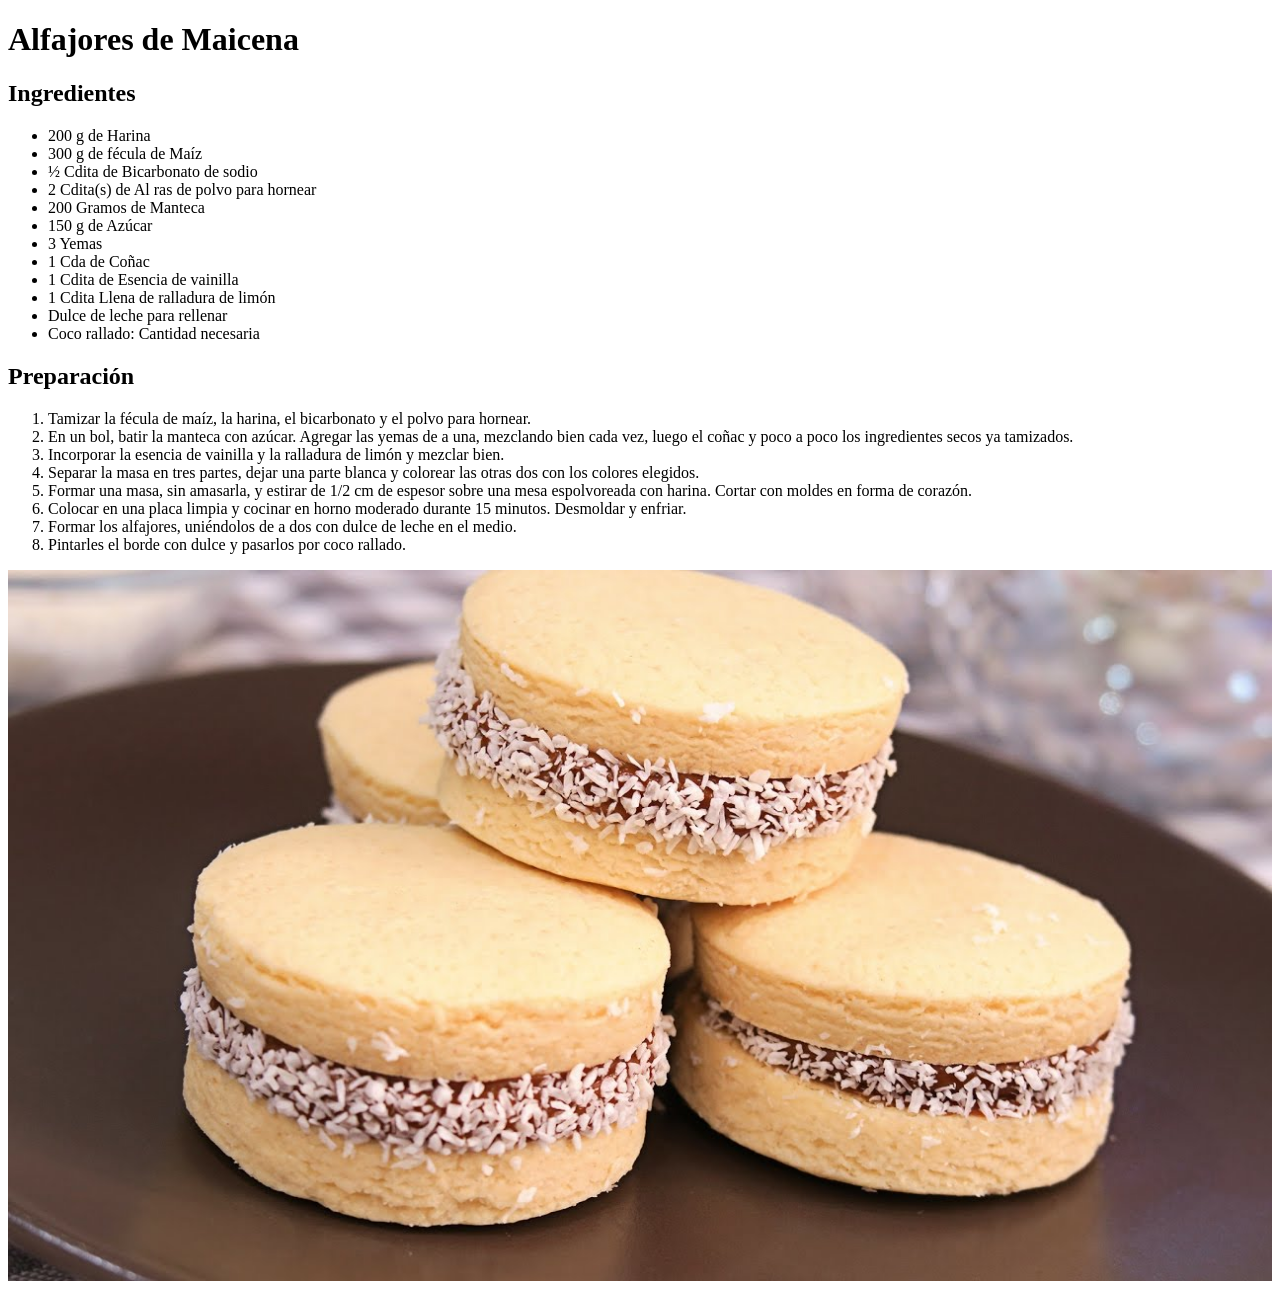
<file: Ejercicios-HTML/ej_listas.html>
<!DOCTYPE html>
<html lang="es">
<head>
    <meta charset="UTF-8">
    <title>Ej_Lista</title>
</head>
<body>
<!--Emplee listas No Ordenadas para los ingredientes y listas Ordenadas para los pasos-->
<!--Incluya la imagen de los alfajores de maicena bajo la receta. Agregue el atributo alt-->
<h1>Alfajores de Maicena</h1>

<h2>Ingredientes</h2>
<ul>
<li>200 g de Harina </li> 
<li>300 g de fécula de Maíz </li>
<li>½ Cdita de Bicarbonato de sodio </li>
<li>2 Cdita(s) de Al ras de polvo para hornear </li>
<li>200 Gramos de Manteca </li>
<li>150 g de Azúcar </li>
<li>3 Yemas </li>
<li>1 Cda de Coñac </li>
<li>1 Cdita de Esencia de vainilla </li>
<li>1 Cdita Llena de ralladura de limón </li>
<li>Dulce de leche para rellenar </li>
<li>Coco rallado: Cantidad necesaria </li>
</ul>
<h2>Preparación</h2>
<ol>
<li>Tamizar la fécula de maíz, la harina, el bicarbonato y el polvo para hornear.</li>
<li>En un bol, batir la manteca con azúcar. Agregar las yemas de a una, mezclando bien cada vez, luego el coñac y poco a poco los ingredientes secos ya tamizados.</li> 
<li>Incorporar la esencia de vainilla y la ralladura de limón y mezclar bien.</li>
<li>Separar la masa en tres partes, dejar una parte blanca y colorear las otras dos con los colores elegidos.</li>
<li>Formar una masa, sin amasarla, y estirar de 1/2 cm de espesor sobre una mesa espolvoreada con harina. Cortar con moldes en forma de corazón.</li>
<li>Colocar en una placa limpia y cocinar en horno moderado durante 15 minutos. Desmoldar y enfriar.</li>
<li>Formar los alfajores, uniéndolos de a dos con dulce de leche en el medio.</li>
<li>Pintarles el borde con dulce y pasarlos por coco rallado.</li>
</ol>

<img src="imagenes/foto_alfajores.jpg" width="100%" alt="Imagen de Alfajores">
</body>
</html>
</file>
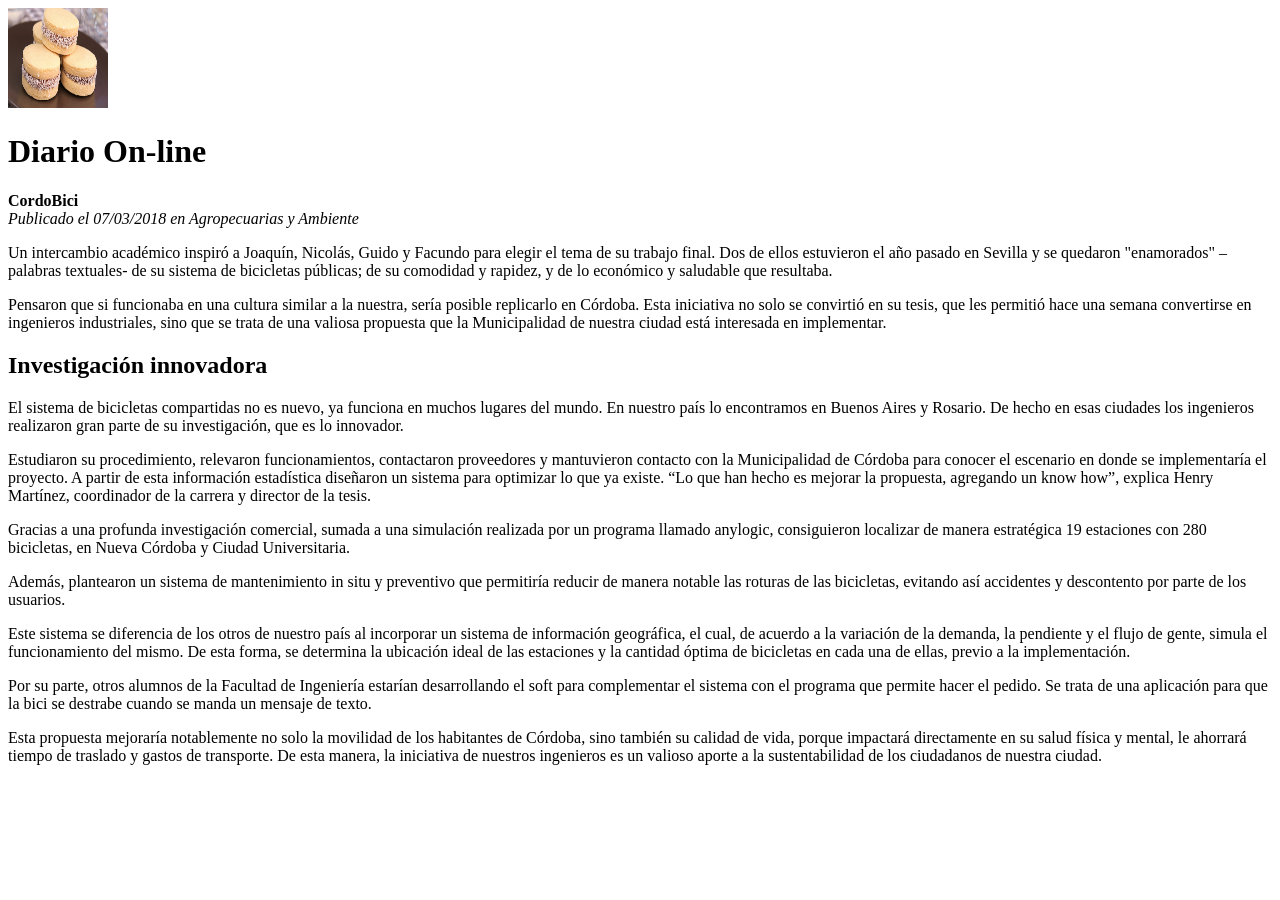
<file: Ejercicios-HTML/ej_noticia.html>
<!DOCTYPE html>
<html lang="es">
<head>
    <meta charset="UTF-8">
    <title>Ej_Columnas</title>
</head>
<body>
<!--Agregar la etiqueta semántica para la cabecera. La cabecera debe contener un titulo-->
<!--Separe la noticia en parrafos-->
<header>
    <aside>
        <img src="imagenes/foto_alfajores.jpg" width="100" height="100" alt="">
    </aside>
<h1>
    Diario On-line  
</h1>
<nav>
    <strong>CordoBici</strong> 
</nav>
<nav>
    <em>Publicado el 07/03/2018 en Agropecuarias y Ambiente</em>
    
</nav>
</header>
<main>
<section>

   <p> Un intercambio académico inspiró a Joaquín, Nicolás, Guido y Facundo para elegir el tema de su trabajo final.
    Dos de ellos estuvieron el año pasado en Sevilla y se quedaron "enamorados" –palabras textuales- de su
    sistema de bicicletas públicas; de su comodidad y rapidez, y de lo económico y saludable que resultaba.
</p>

    <p>Pensaron que si funcionaba en una cultura similar a la nuestra, sería posible replicarlo en Córdoba.
        Esta iniciativa no solo se convirtió en su tesis, que les permitió hace una semana convertirse en ingenieros
        industriales, sino que se trata de una valiosa propuesta que la Municipalidad de nuestra ciudad está
        interesada en implementar.</p>


</section>
    
<article>
    <header>
<h2>Investigación innovadora</h2>
    </header>
    
       <p>
        El sistema de bicicletas compartidas no es nuevo, ya funciona en muchos lugares del mundo. En nuestro país
        lo encontramos en Buenos Aires y Rosario. De hecho en esas ciudades los ingenieros realizaron gran parte de
        su investigación, que es lo innovador.
       </p> 
    
    
     
        <p>Estudiaron su procedimiento, relevaron funcionamientos, contactaron proveedores y mantuvieron contacto con
            la Municipalidad de Córdoba para conocer el escenario en donde se implementaría el proyecto.  A partir de
            esta información estadística diseñaron un sistema para optimizar lo que ya existe. “Lo que han hecho es
            mejorar la propuesta, agregando un know how”, explica Henry Martínez, coordinador de la carrera y director
            de la tesis.
        
        </p>
     
     <p>   Gracias a una profunda investigación comercial, sumada a una simulación realizada por un programa llamado
        anylogic, consiguieron localizar de manera estratégica 19 estaciones con 280 bicicletas, en Nueva Córdoba y
        Ciudad Universitaria.</p>
    
    
     
        <p>Además, plantearon un sistema de mantenimiento in situ y preventivo que permitiría reducir de manera notable
            las roturas de las bicicletas, evitando así accidentes y descontento por parte de los usuarios.
        </p>
    
     
    <p>    Este sistema se diferencia de los otros de nuestro país al incorporar un sistema de información geográfica,
        el cual, de acuerdo a la variación de la demanda, la pendiente y el flujo de gente, simula el funcionamiento
        del mismo. De esta forma, se determina la ubicación ideal de las estaciones y la cantidad óptima de
        bicicletas en cada una de ellas, previo a la implementación.</p>
    
    
     
        <p>Por su parte, otros alumnos de la Facultad de Ingeniería estarían desarrollando el soft para complementar
            el sistema con el programa que permite hacer el pedido.  Se trata de una aplicación para que la bici se
            destrabe cuando se manda un mensaje de texto.
        </p>
    
     
        <p>Esta propuesta mejoraría notablemente no solo la movilidad de los habitantes de Córdoba, sino también su
            calidad de vida, porque impactará directamente en su salud física y mental, le ahorrará tiempo de traslado
            y gastos de transporte. De esta manera, la iniciativa de nuestros ingenieros es un valioso aporte a la
            sustentabilidad de los ciudadanos de nuestra ciudad.
        </p>
</article>
</main>
</body>
</html>
</file>
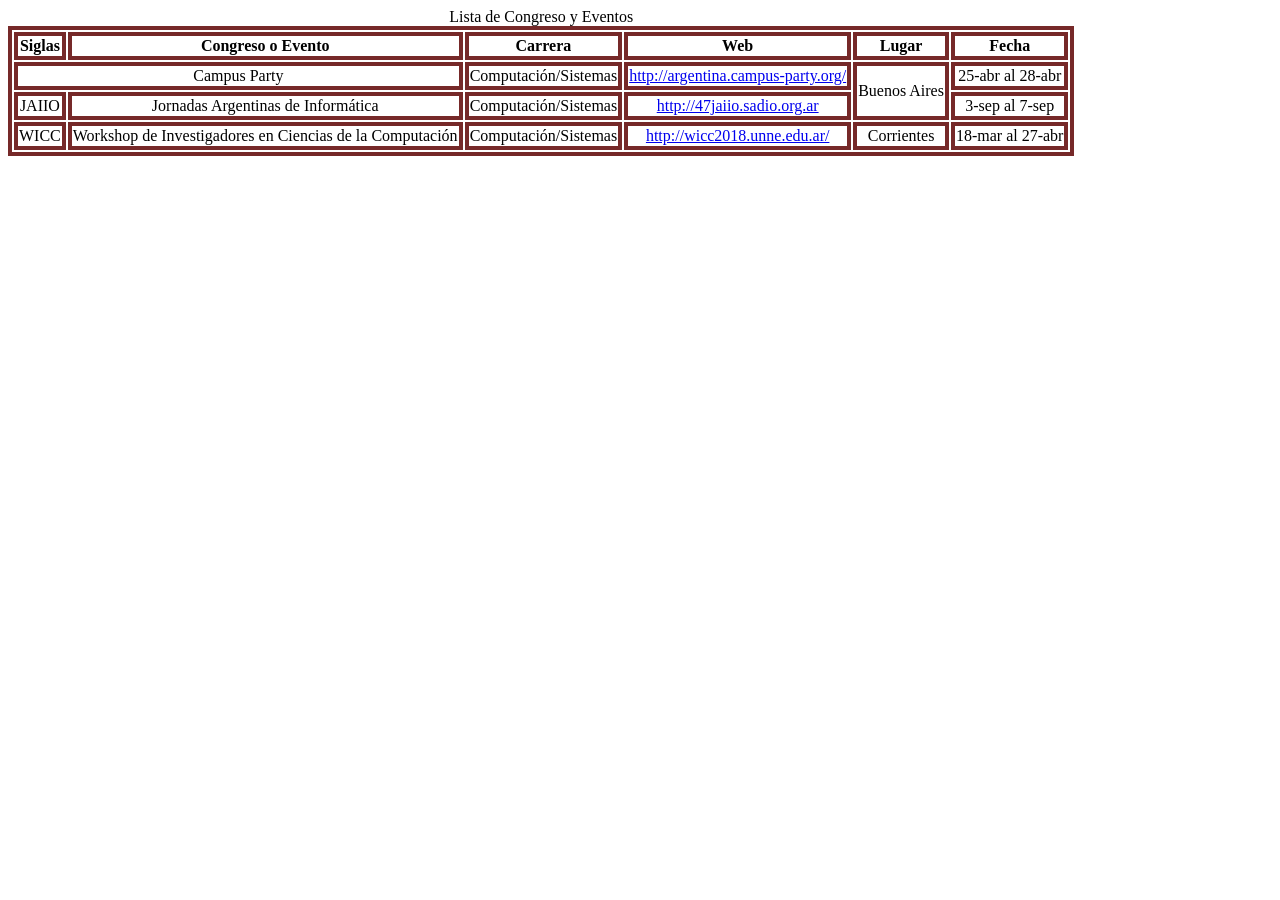
<file: Ejercicios-HTML/ej_tablas.html>
<!DOCTYPE html>
<html lang="en">
<head>
    <meta charset="UTF-8">
    <title>Ej_Tabla</title>

    <style>
        table, tr, td, th{
            border: 4px solid #762929;
            text-align: center;
        }
        
    </style>
</head>

<!--Cree una tabla para visualizar la  información de los diferentes congresos (emplee etiquetas semánticas de tablas)-->
<!--Elimine las siglas CPAR, y 'Campus Party' debe ocupar 2 celdas-->
<!--Como campus party y Jaiio comparten el mismo lugar, unifique las celdas que contienen 'Buenos Aires'-->

<body>
<table>
    <caption>Lista de Congreso y Eventos</caption>
<thead>
<tbody>
<tr>
    <th>Siglas</th>
    <th>Congreso o Evento</th>
    <th>Carrera</th>
    <th>Web</th>
    <th>Lugar</th>
    <th>Fecha</th>
</tr>
</tbody>
</thead>
<tr>
    <td colspan="2">Campus Party</td>
    <td>Computación/Sistemas</td>
    <td><a href="http://argentina.campus-party.org/">http://argentina.campus-party.org/</a></td>
    <td rowspan="2">Buenos Aires</td>
    <td>25-abr al 28-abr</td>
</tr>
<tr>
    <td>JAIIO</td>
    <td>Jornadas Argentinas de Informática</td>
    <td>Computación/Sistemas</td>
    <td><a href="http://47jaiio.sadio.org.ar">http://47jaiio.sadio.org.ar</a></td>
    <td>3-sep al 7-sep</td>
</tr>
<tr>
    <td>WICC</td>
    <td>Workshop de Investigadores en Ciencias de la Computación</td>
    <td>Computación/Sistemas</td>
    <td><a href="http://wicc2018.unne.edu.ar/">http://wicc2018.unne.edu.ar/</a></td>
    <td>Corrientes</td>
    <td>18-mar al 27-abr</td>
</tr>
</table>
</body>
</html>
</file>
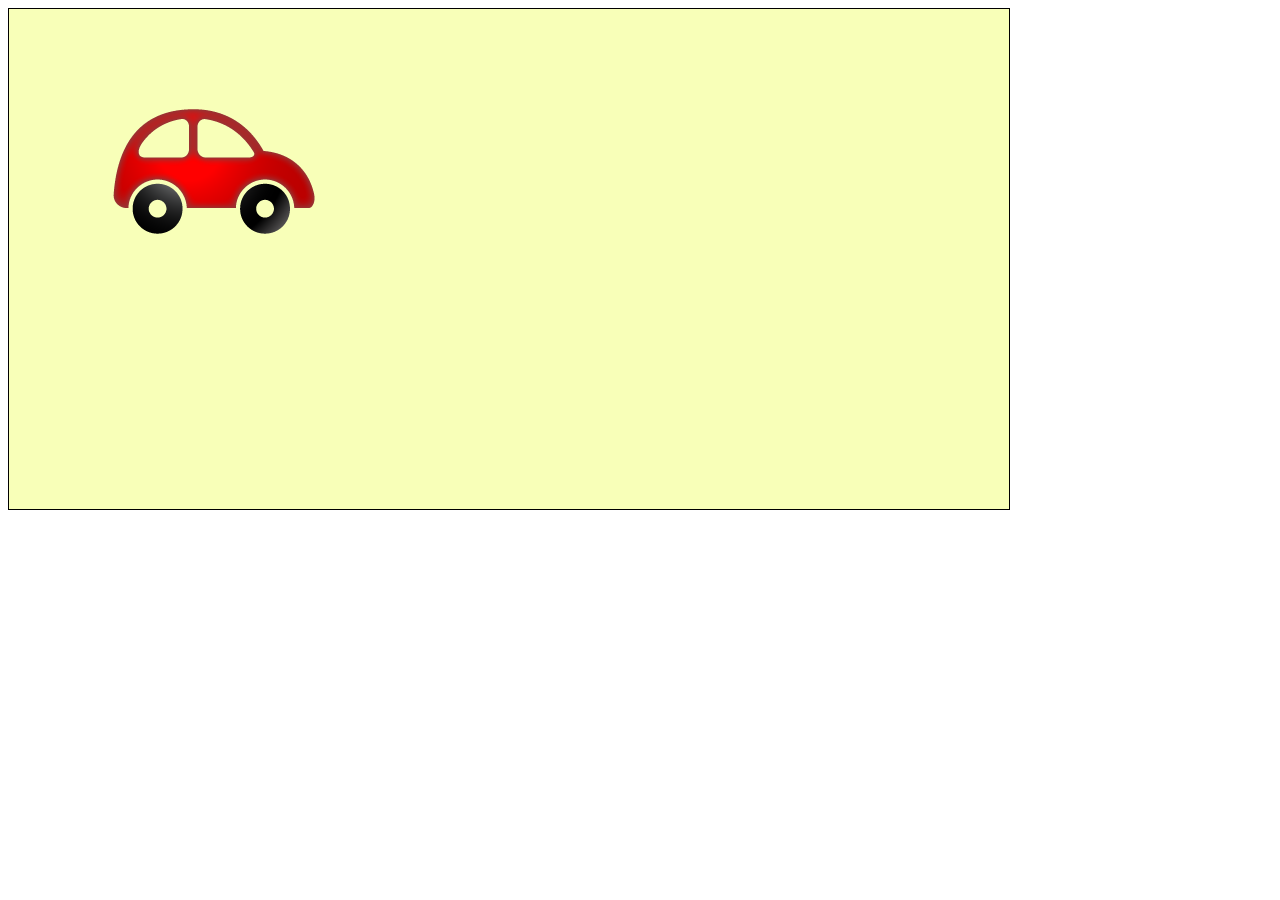
<file: Ejercicios-JavaScript/animacionesauto.html>
<!DOCTYPE html>
<html lang="en">
<head>
    <meta charset="UTF-8">
    <title>Canvas con Circulo y Cuadrado</title>
    <link href="https://fonts.googleapis.com/css?family=Inknut+Antiqua" rel="stylesheet">
    <link href="miEstilo.css" type="text/css" rel="stylesheet">
    <script type="text/javascript" src="misFunciones.js"></script>
</head>

<body onload="setInterval(animarAuto, 20)">
<body onload="animarAuto2()"></body>

<canvas id="myCanvas" class="ejer" width="1000px" height="500px">
    Tu navegador no soporta el tag de HTML5 canvas.
</canvas>

</body>
</html>
</file>
<file: Ejercicios-CSS/styleCV.css>
div{
    border: 2px solid #164a7e;
    margin: 20px 25px;
    padding: 18px;
    background-color: rgba(37, 43, 77, 0.3);
    border-radius: 15px;
    box-shadow: 5px 7px rgb(78, 5, 56);
}
#foto{
    width: 125px;
    float: left;
    border-radius: 40%;
}
.cuerpoPagina{
    text-align: center;
    font-family: 'Rubik', sans-serif;
    background: linear-gradient(to right, white, rgb(43, 0, 255));
}
h1, h2, h3{
     text-shadow: 1px 3px rgb(190, 38, 38);
}
</file>
<file: Ejercicios-JavaScript/miEstilo.css>
/*Titulos*/
h1{
    font-family: 'Inknut Antiqua', serif;
    line-height: 130%;
}

.body-num{
    background: url("images/fondo_numeros.jpg");
    background-size: cover;
}

.centrado{
    margin: auto;
}

.div-conver{
    background: #FFFFFF;
    border: 2px solid #000000;
    border-radius: 20px;
    max-width: 430px;
    text-align: center;
    margin: 10px auto;
    padding: 10px 10px;
    margin-top: 50px;
}

.color-div{
    background: #feab5a;
    max-width: 500px;
}

.operacionesMat input{
    max-width: 40px;
}

/*Formulario*/
input{
    border-radius: 2px;
    box-shadow: 5px 5px 10px #7a8aac;
}

input:focus {
    border-color: #19ac67;
}

.ejer{
    border:1px solid #000000;
    background: rgba(240, 255, 105, 0.47);
}

ul {
    list-style-type: none;
    margin: 0;
    padding: 0;
    width: 200px;
    background-color: #f1f1f1;
    border: 1px solid #555;
}

li a {
    display: block;
    color: #000;
    padding: 8px 16px;
    text-decoration: none;
    font-family: 'Inknut Antiqua', serif;
    font-size: 10px;
}

li {
    text-align: center;
    border-bottom: 1px solid #555;
}

li:last-child {
    border-bottom: none;
}

li a.active {
    background-color: #4CAF50;
    color: white;
}

li a:hover:not(.active) {
    background-color: #555;
    color: white;
}
</file>
